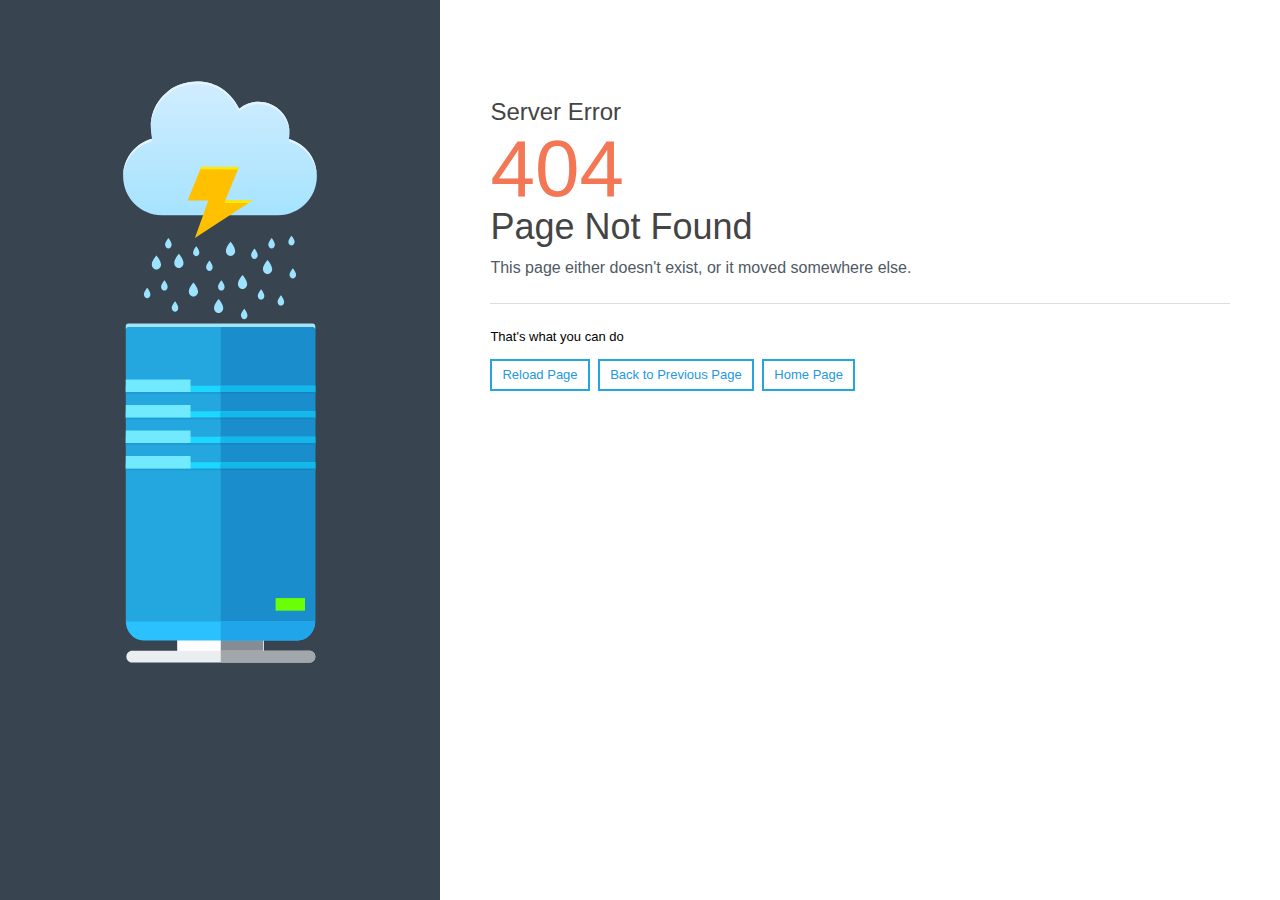
<file: css/owl.video.play.html>
<!DOCTYPE html>
<html lang="en">
<head>
  <meta charset="utf-8">
  <meta http-equiv="x-ua-compatible" content="ie=edge">
  <meta name="viewport" content="width=device-width, initial-scale=1, shrink-to-fit=no">
  <title>404 Not Found</title>
  <style>html{overflow-y:scroll;color:#000;font:400 62.5%/1.4 "Helvetica Neue",Helvetica,Arial,sans-serif;-webkit-text-size-adjust:100%;-ms-text-size-adjust:100%;-webkit-tap-highlight-color:transparent}body,html{height:100%;min-height:100%}body{margin:0;font-size:1.3rem;background:#fff;color:#000}a{cursor:pointer;text-decoration:none;color:#2498e3;background-color:transparent}a:active,a:hover{text-decoration:underline;color:#188dd9;outline:0}h1,h2{margin:0 0 .5rem;color:#444;font-weight:400;line-height:1}h1{font-size:2.4rem}h2{font-size:3.6rem}.error-code{color:#f47755;font-size:8rem;line-height:1}p{margin:1.2rem 0}p.lead{font-size:1.6rem;color:#4f5a64}hr{box-sizing:content-box;height:0;margin:2.4rem 0;border:0;border-top:1px solid #ddd}.page{display:-webkit-box;display:-ms-flexbox;display:flex;min-height:100vh}.page:before{display:block;content:'';-webkit-box-flex:0;-ms-flex:0 1 474px;flex:0 1 474px;background:#38444f 50% 6em no-repeat;background-image:url([data-uri]);background-size:44% auto}.main{-webkit-box-flex:1;-ms-flex:1 1 70%;flex:1 1 70%;box-sizing:border-box;padding:10rem 5rem 5rem;min-height:100vh}.help-actions a{display:inline-block;border:2px solid #23a7de;margin:0 .5rem .5rem 0;padding:.5rem 1rem;text-decoration:none;-webkit-transition:.25s ease;transition:.25s ease}.help-actions a:hover{text-decoration:none;background:#23a7de;color:#fff}@media(max-width:959px){.page:before{-ms-flex-preferred-size:400px;flex-basis:400px;background-position:50% 4rem}.main{padding:5rem}}@media(max-width:769px){.page{-webkit-box-orient:vertical;-webkit-box-direction:normal;-ms-flex-direction:column;flex-direction:column}.page:before{-ms-flex-preferred-size:250px;flex-basis:250px;background-position:5rem -4.8rem;background-size:166px auto}.main{min-height:0;-webkit-box-flex:0;-ms-flex:none;flex:none}}@media(max-width:479px){h2{font-size:3rem}.main{padding:3rem}}</style>
</head>
<body>
<div class="page">
  <div class="main">
    <h1>Server Error</h1>
    <div class="error-code">404</div>
    <h2>Page Not Found</h2>
    <p class="lead">This page either doesn't exist, or it moved somewhere else.</p>
    <hr/>
    <p>That's what you can do</p>
    <div class="help-actions">
      <a href="javascript:location.reload();">Reload Page</a>
      <a href="javascript:history.back();">Back to Previous Page</a>
      <a href="/">Home Page</a>
    </div>
  </div>
</div>
</body>
</html>
</file>
